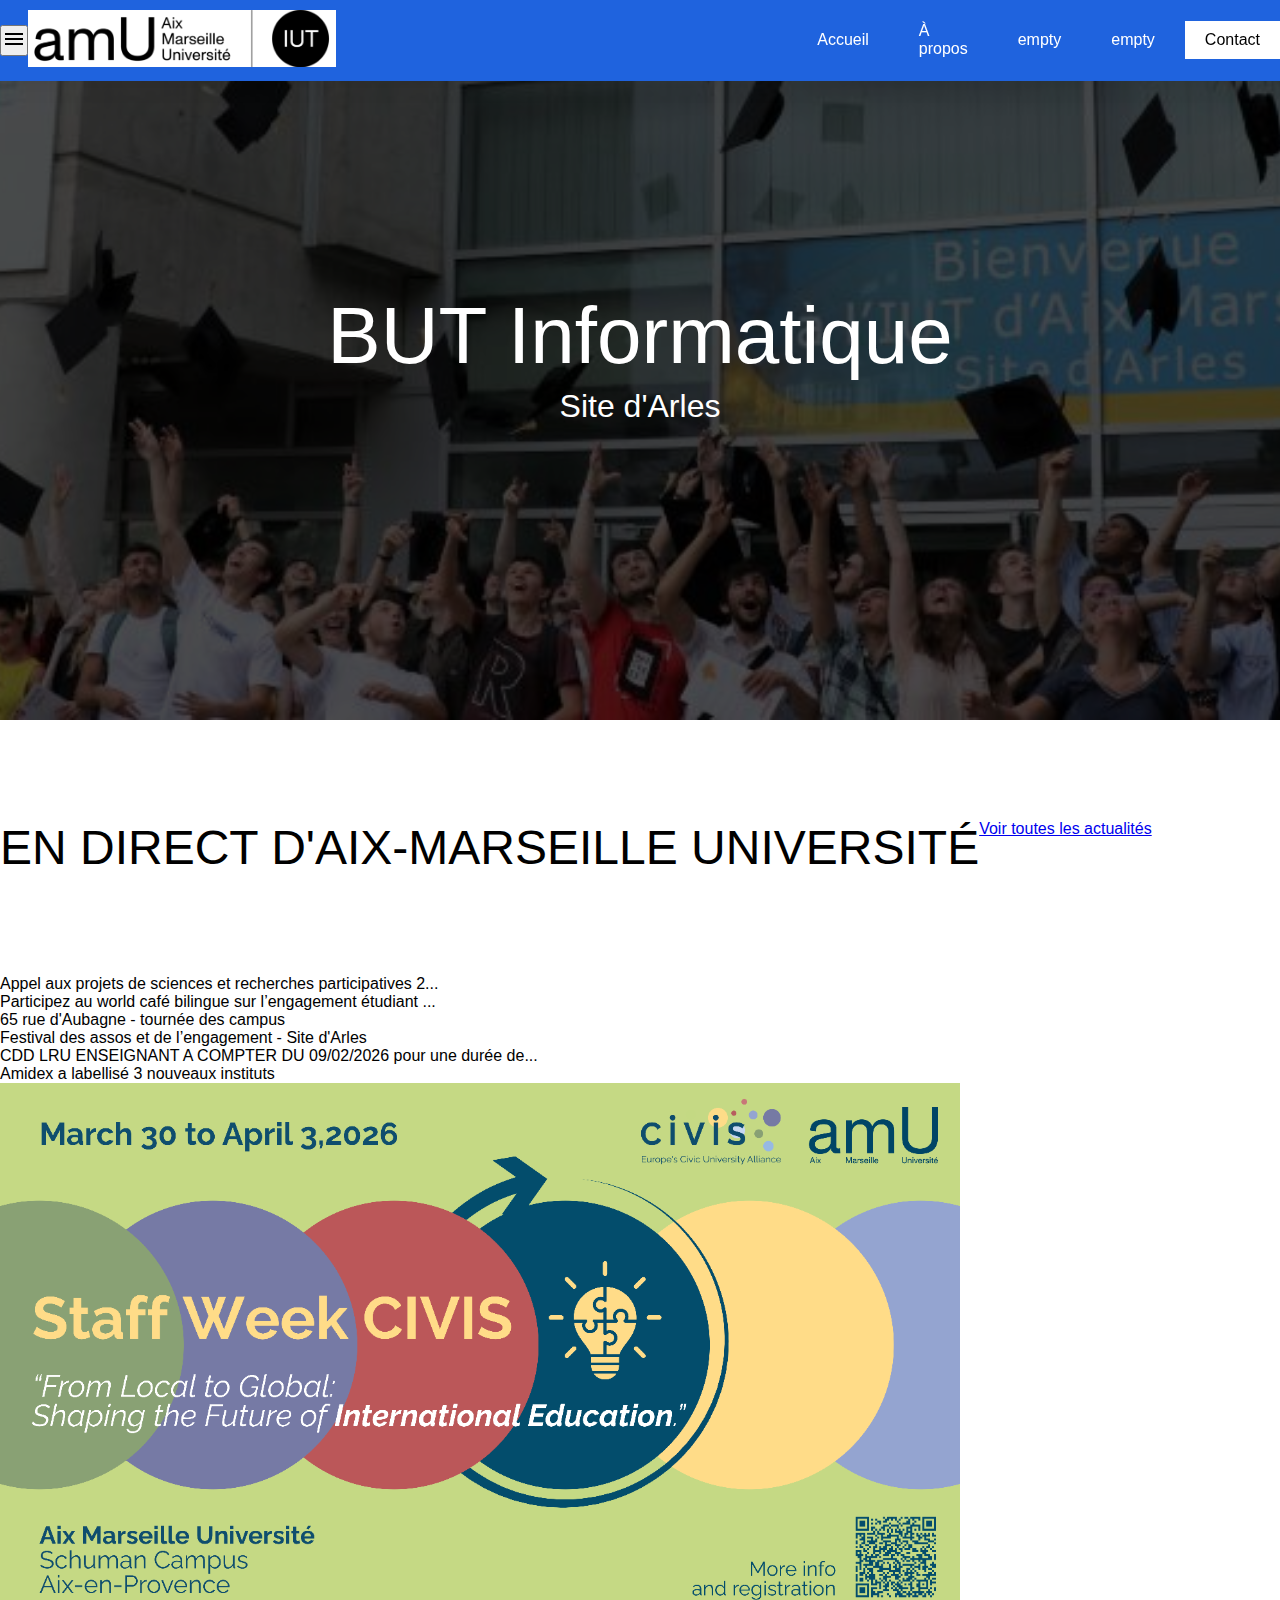
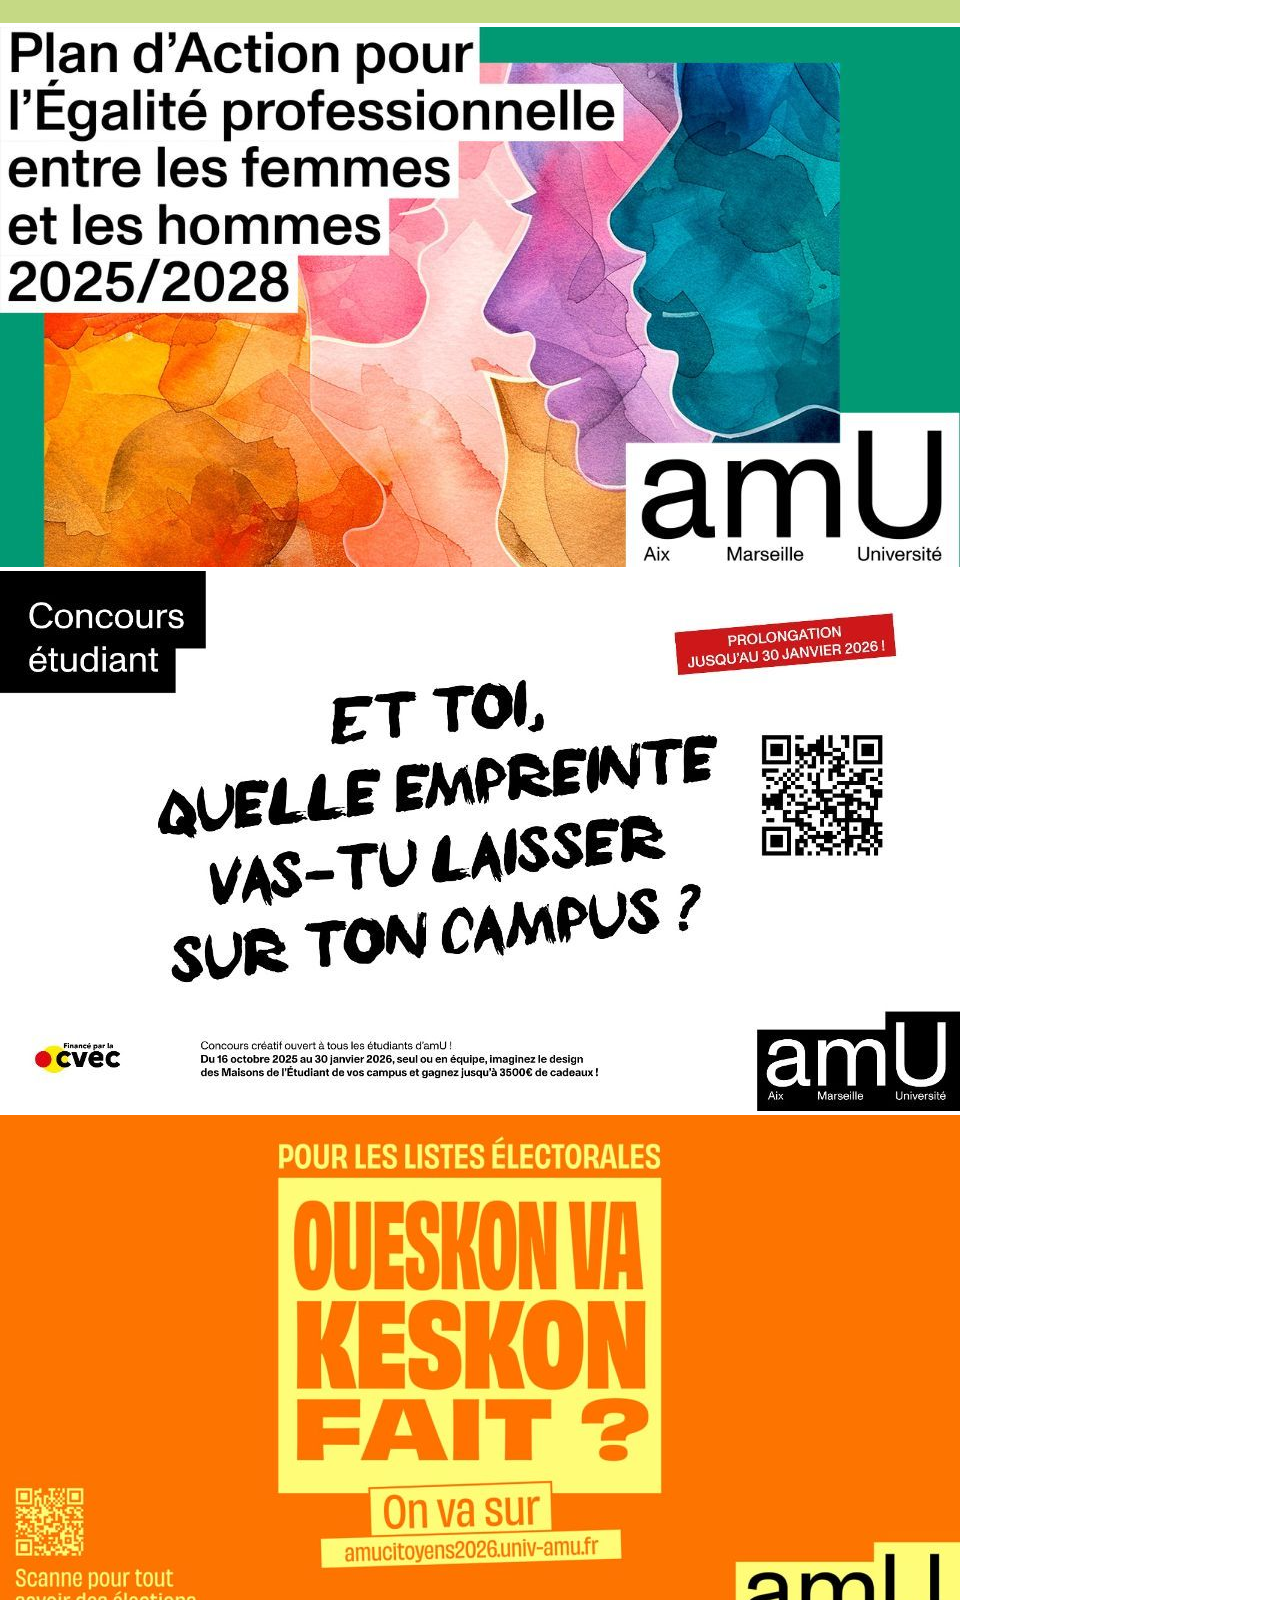
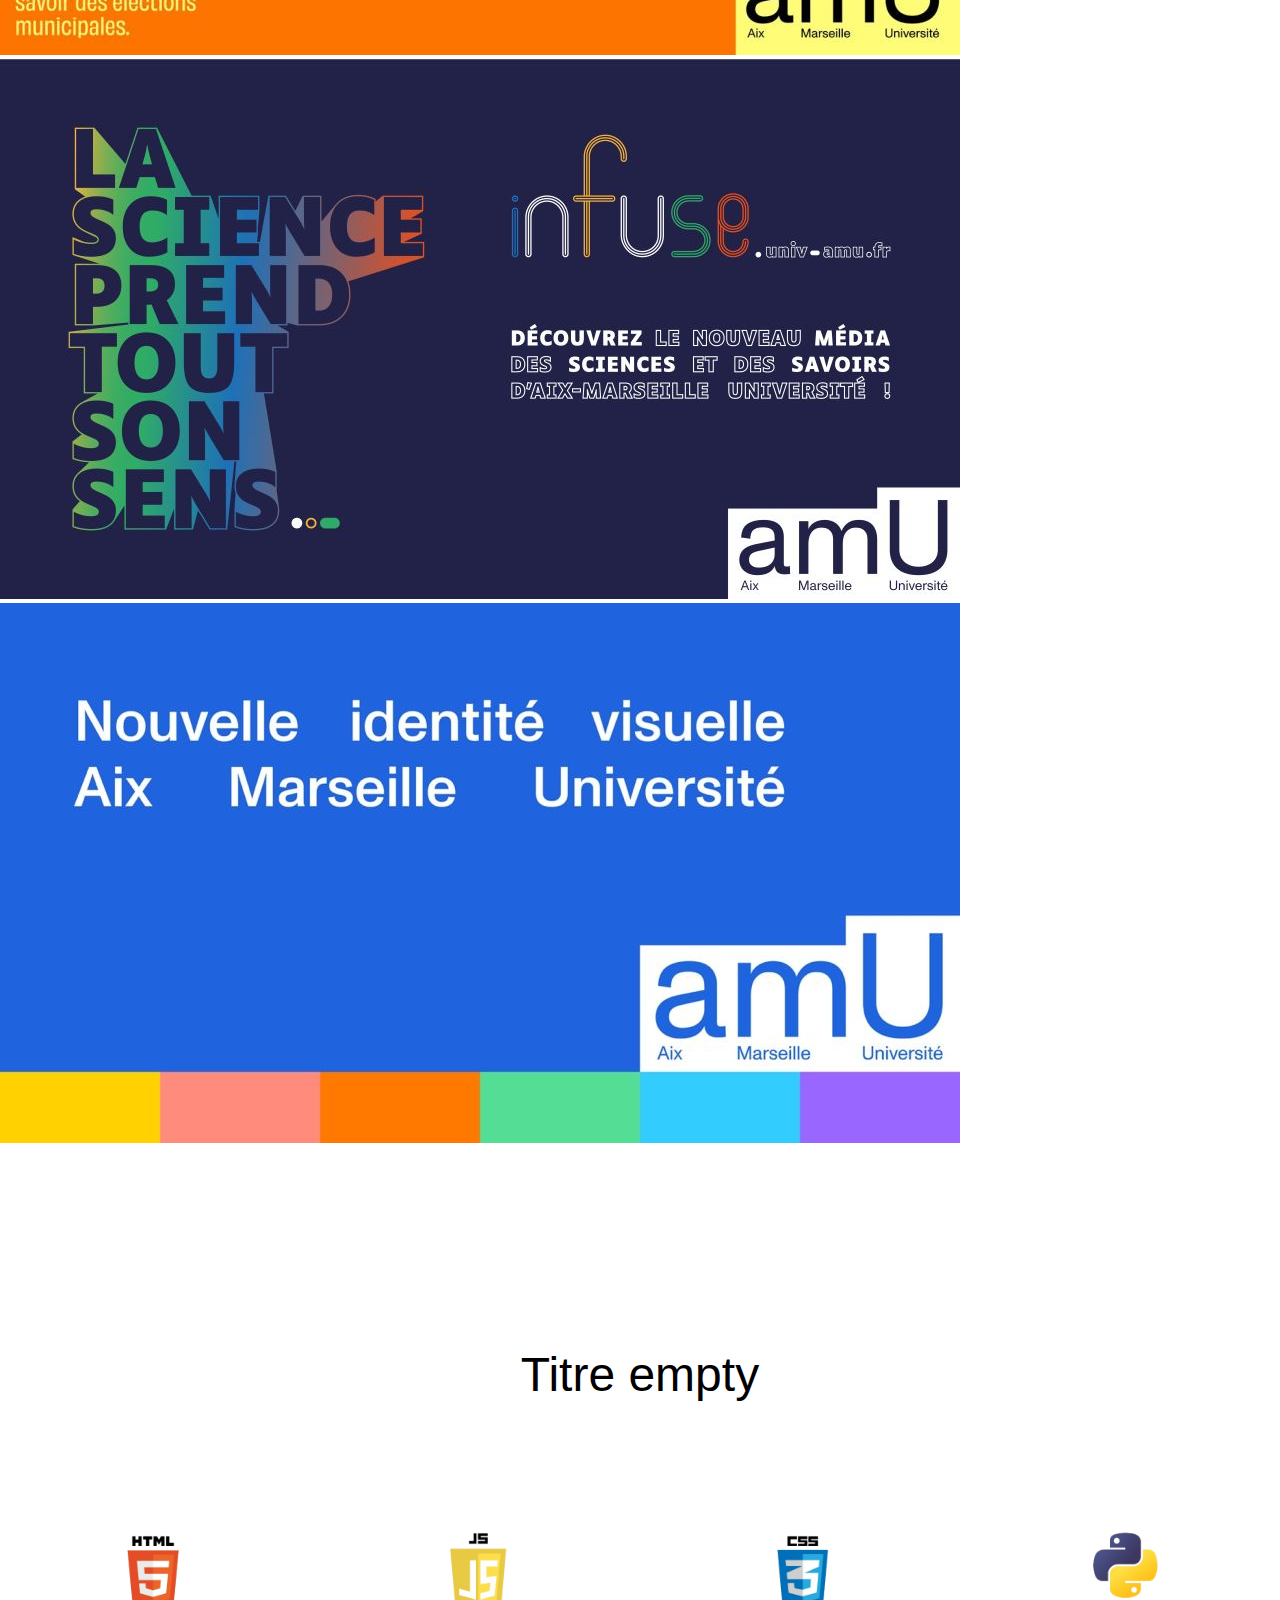
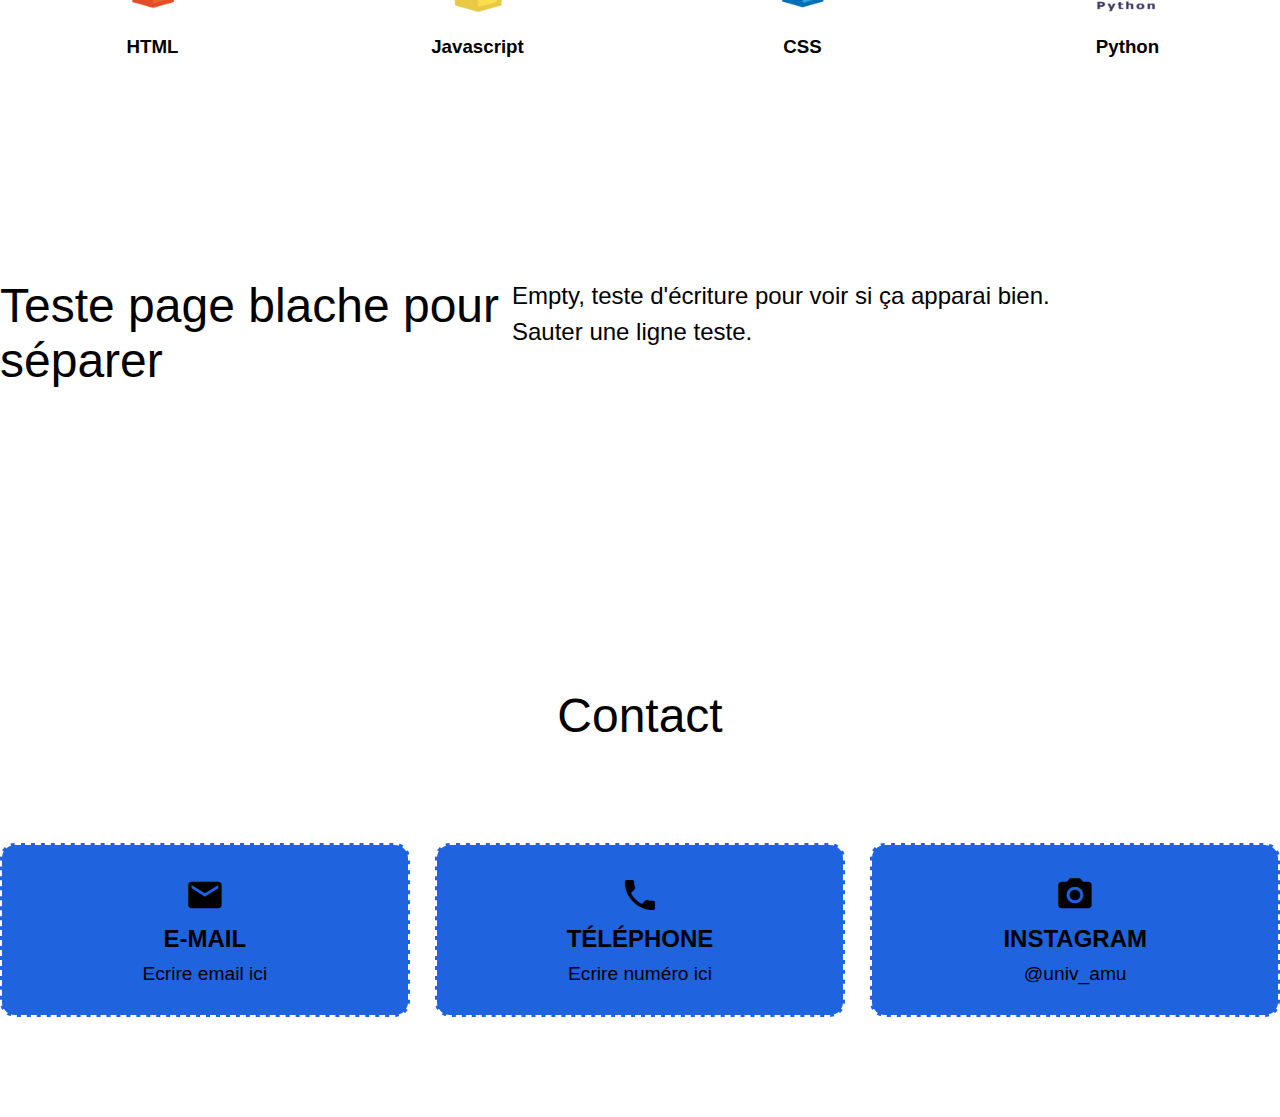
<file: index.html>
<!DOCTYPE html>
<html>
    <head>
        <meta charset="utf-8" />
        <meta name="viewport" content="width=device-width, initial-scale=1" />
        <title>AIx Marseille Université</title>
        <meta type="description" content="Voici mon portfolio" />
        <link href="https://fonts.googleapis.com/icon?family=Material+Icons" rel="stylesheet">
        <link rel="stylesheet" href="https://fonts.googleapis.com/css2?family=Material+Symbols+Outlined:opsz,wght,FILL,GRAD@24,400,0,0&icon_names=call" />
        <link rel="stylesheet" href="https://fonts.googleapis.com/css2?family=Material+Symbols+Outlined:opsz,wght,FILL,GRAD@24,400,0,0&icon_names=photo_camera" />
        <link rel="stylesheet" href="styles/styles.css" type="text/css">
    </head>

    <body>
        <!-- En-tête du site (boutons, logo) -->
        <header>
            <div class="boxed">
                <div class="flex aligncenter space-between">
                    <button onclick="openMenu()" class="header-menu-mobile">
                        <span class="material-icons">menu</span>
                    </button>
                    <a href="img/AMU_Logo/Logo_IUT_noir_sans_background.png" class="header-logo">
                        <img src="img/AMU_Logo/Logo_IUT_noir_sans_background.png">
                    </a>
                    <!-- Structure menu-->
                    <ul class="header-menu">
                        <li><a href="#accueil">Accueil</a></li>
                        <li><a href="#A propos">À propos</a></li>
                        <li><a href="#competences">empty</a></li>
                        <li><a href="#realisations">empty</a></li>
                        <li><a href="#contact">Contact</a></li>
                    </ul>
                </div>
            </div>
        </header>

        <!-- Structure arrière plan slider + titre -->
        <div id="accueil" class="slider">
            <img src="img/AMU_Logo/slider_IUT.jpg" class="slider-background">
            <div class="slider-content">
                <h1>BUT Informatique</h1>
                <p>Site d'Arles</p>
            </div>
        </div>

        <!-- Structure de page blanche "A propos" (exemple) -->
        <div id="apropos" class="section">
            <div class="boxed flex">
                <div class="bloc-actus">
                    <div class="flex toColumn mCenter">
                         <!-- Titre -->
                            <h2>EN DIRECT D'AIX-MARSEILLE UNIVERSITÉ</h2> 
                    </div>
                    
                    <ul>
                        <li>Appel aux projets de sciences et recherches participatives 2...</li> 
                        <li>Participez au world café bilingue sur l’engagement étudiant ...</li> 
                        <li>65 rue d'Aubagne - tournée des campus</li> 
                        <li>Festival des assos et de l’engagement - Site d'Arles</li> 
                        <li>CDD LRU ENSEIGNANT A COMPTER DU 09/02/2026 pour une durée de...</li> 
                        <li>Amidex a labellisé 3 nouveaux instituts</li>
                    </ul>
                    </div>
                    <div class="bloc-actus-footer"> 
                        <a href="#">Voir toutes les actualités</a> 
                    </div>
                </div>
                
                <div class="body-caroussel">
                    <div class="box-caroussel">
                        <div class="caroussel">
                            <img src="img/Pub/pub1.png" alt="css_logo">
                            <img src="img/Pub/pub2.jpg" alt="html_logo">
                            <img src="img/Pub/pub3.jpeg" alt="html_logo">
                            <img src="img/Pub/pub4.jpg" alt="html_logo">
                            <img src="img/Pub/pub5.jpg" alt="html_logo">
                            <img src="img/Pub/pub6.jpg" alt="html_logo">
                        </div>
                    </div>
                </div>
            </div>
        </div>

        <!-- Structure pour mettre des images (exemple) -->
        <div id="competences" class="section backgroundBlue">
            <!-- Titre -->
            <div class="boxed text-center">
                <h2>Titre empty</h2>
                <!-- Image + sous titre h3 -->
                <div class="flex toColumn gap20">
                    <div class="w25 wm100 skill">
                        <img src="img/exemple/html_logo.png">
                        <h3>HTML</h3>
                    </div>
                    <div class="w25 wm100 skill">
                        <img src="img/exemple/javascript_logo.png">
                        <h3>Javascript</h3>
                    </div>
                    <div class="w25 wm100 skill">
                        <img src="img/exemple/css_logo.png">
                        <h3>CSS</h3>
                    </div>
                    <div class="w25 wm100 skill">
                        <img src="img/exemple/python_logo.png">
                        <h3>Python</h3>
                    </div>
                </div>
            </div>
        </div>

        <!-- Structure de page blanche (exemple) -->
        <div id="apropos" class="section">
            <div class="boxed">
                <div class="flex toColumn mCenter">
                    <!-- Titre -->
                    <div class="w40 wm100">
                        <h2>Teste page blache pour séparer</h2> 
                    </div>
                    <!-- Texte -->
                    <div class="w60 wm100">
                        <p>Empty, teste d'écriture pour voir si ça apparai bien.</p>
                        <p>Sauter une ligne teste.</p>
                    </div>
                </div>
            </div>
        </div>
        
        <!--Structure bas de page "Contact" -->
        <div class="section backgroundBlue">
            <div id="contact" class="boxed text-center">
                <h2>Contact</h2>
                <div class="flex toColumn space-between mgap20">
                    <!-- Partie mail -->
                    <div class="w32 wm100 contact">
                        <span class="material-icons icon">mail</span>
                        <span class="label">E-mail</span>
                        <span class="value">Ecrire email ici</span>
                    </div>
                    <!-- Partie téléphone -->
                    <div class="w32 xm100 contact">
                        <span class="material-icons icon">call</span>
                        <span class="label">Téléphone</span>
                        <span class="value">Ecrire numéro ici</span>
                    </div>
                    <!-- Partie réseau social -->
                    <div class="w32 xm100 contact">
                        <span class="material-icons icon">photo_camera</span>
                        <span class="label">Instagram</span>
                        <span class="value">@univ_amu</span>
                    </div>
                </div>
            </div>
        </div>

    </body>

    <script src="js/app.js"></script>
</html>
</file>
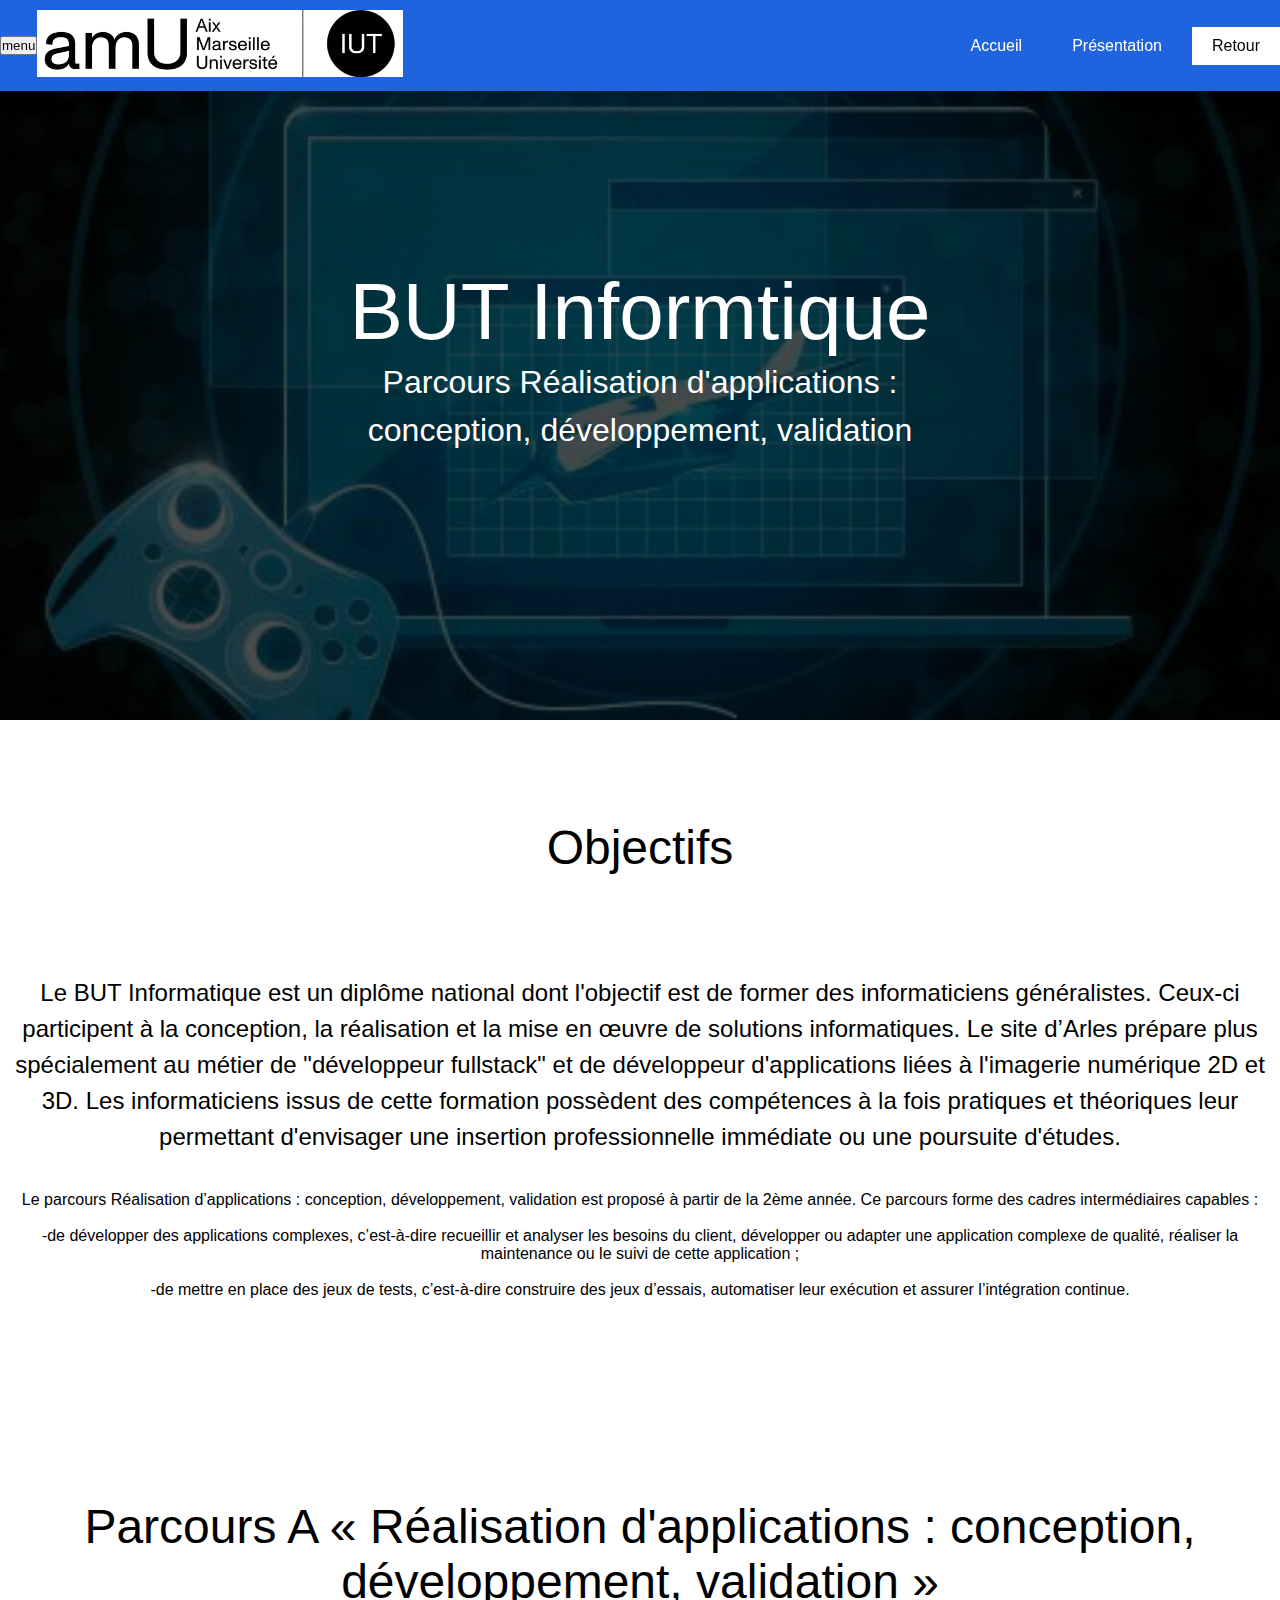
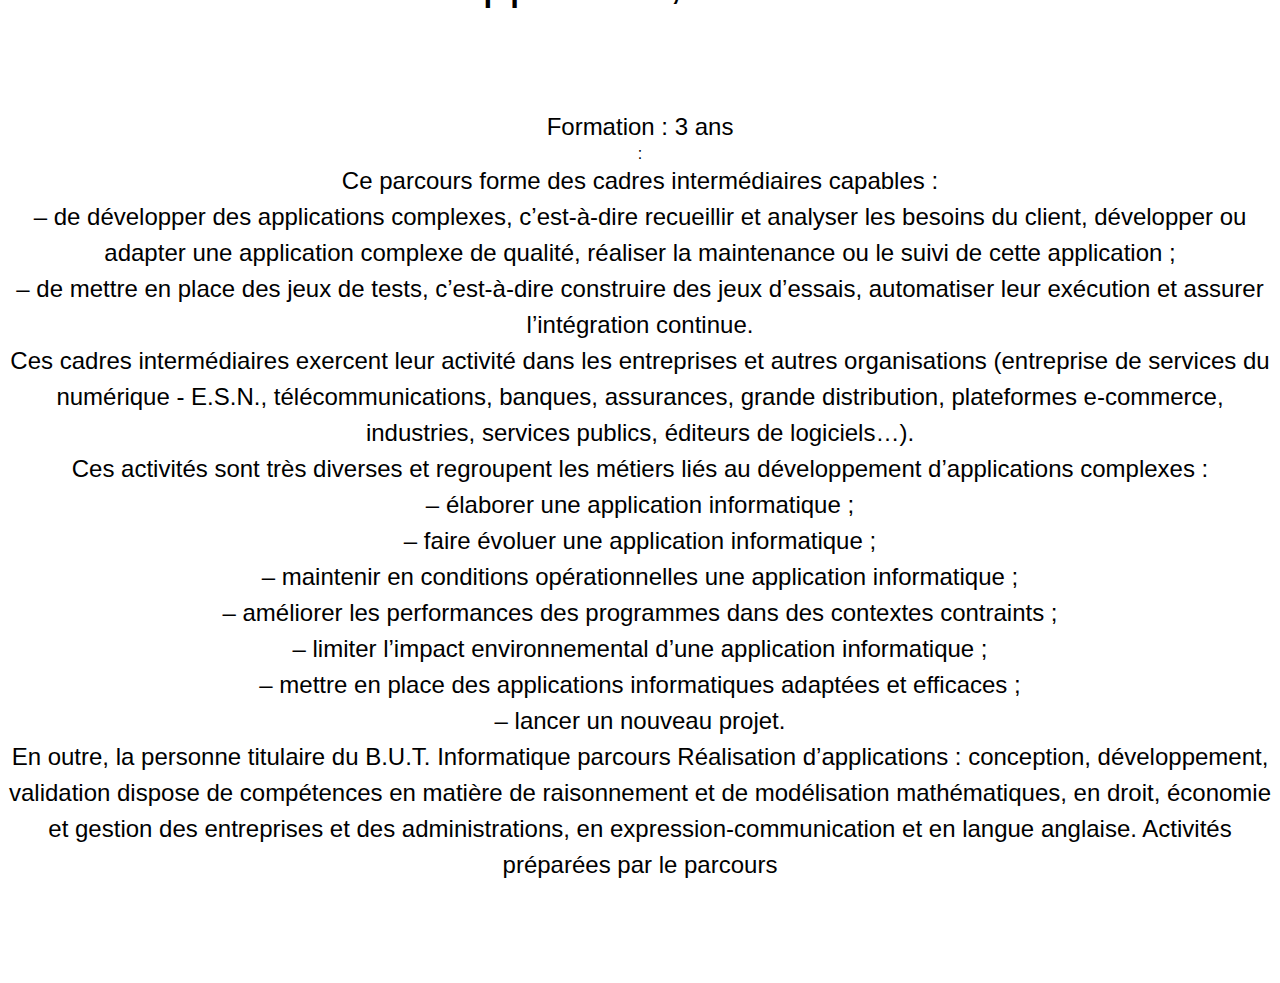
<file: diplôme.html>
<!DOCTYPE html>
<html>
    <head>
        <meta charset="utf-8" />
        <meta name="viewport" content="width=device-width, initial-scale=1" />
        <title>BUT Informatique</title>
        <meta type="description" content="NUT Informatique" />
        <link rel="stylesheet" href="styles/styles.css" type="text/css">
    </head>
    <div>
        <header>
            <div class="boxed">
                <div class="flex aligncenter space-between">
                    <button onclick="openMenu()" class="header-menu-mobile">
                        <span class="material-icons">menu</span>
                    </button>
                    <a href="img/AMU_Logo/Logo_IUT_noir_sans_background.png" class="header-logo">
                        <img src="img/AMU_Logo/Logo_IUT_noir_sans_background.png">
                    </a>

                    <!-- Structure menu-->
                    <ul class="header-menu">
                        <li><a href="#accueil">Accueil</a></li>
                        <li><a href="#Présentation">Présentation</a></li>
                        <li><a href="#./index.html">Retour</a></li>
                    </ul>
                </div>
            </div>
        </header>
    </div>

    <div id="accueil" class="slider">
        <img src="img/AMU_Logo/BUT-Informatique.jpg" class="slider-background">
            <div class="slider-content">
                <h1>BUT Informtique</h1>
                <p>Parcours Réalisation d'applications : conception, développement, validation</p>
            </div>
    </div>
        
        <body>

        <!-- Structure texte -->
        <div id="competences" class="section">
            <!-- Titre -->
            <div class="boxed text-center t-underline">
                <h2>Objectifs</h2>
                <div class="text">
                <p>Le BUT Informatique est un diplôme national dont l'objectif 
                    est de former des informaticiens généralistes. 
                    Ceux-ci participent à la conception, la réalisation et la 
                    mise en œuvre de solutions informatiques. Le site d’Arles 
                    prépare plus spécialement au métier de "développeur fullstack" 
                    et de développeur d'applications liées à l'imagerie numérique 
                    2D et 3D. Les informaticiens issus de cette formation possèdent 
                    des compétences à la fois pratiques et théoriques leur permettant 
                    d'envisager une insertion professionnelle immédiate ou une poursuite d'études. <br> <br>
                    <div class="t-underline">
                    Le parcours Réalisation d’applications : conception, 
                    développement, validation est proposé à partir de la 2ème année.
                    Ce parcours forme des cadres intermédiaires capables : <br> <br> 
                    </div>
                    -de développer des applications complexes, c’est-à-dire recueillir et analyser
                    les besoins du client, développer ou adapter une application complexe de 
                    qualité, réaliser la maintenance ou le suivi de cette application ; <br> <br>
                    -de mettre en place des jeux de tests, c’est-à-dire construire 
                    des jeux d’essais, automatiser leur exécution et assurer 
                    l’intégration continue.
                </p></div>
            </div>
        </div>


            <!-- Structure pour mettre des images (exemple) -->
            <div id="competences" class="section backgroundBlue">
            <!-- Titre -->
                <div class="boxed text-center">
                    <h2>Parcours A « Réalisation d'applications : conception, développement, validation »</h2>
                    <p>Formation : 3 ans</p> :<br>
                    <div class="text">
                        <p>Ce parcours forme des cadres intermédiaires capables : <br>
                        – de développer des applications complexes, c’est-à-dire recueillir et analyser les besoins du client, développer ou adapter
                        une application complexe de qualité, réaliser la maintenance ou le suivi de cette application ; <br>
                        – de mettre en place des jeux de tests, c’est-à-dire construire des jeux d’essais, automatiser leur exécution et assurer
                        l’intégration continue. <br>
                        Ces cadres intermédiaires exercent leur activité dans les entreprises et autres organisations (entreprise de services du
                        numérique - E.S.N., télécommunications, banques, assurances, grande distribution, plateformes e-commerce, industries,
                        services publics, éditeurs de logiciels…). <br>
                        Ces activités sont très diverses et regroupent les métiers liés au développement d’applications complexes : <br>
                        – élaborer une application informatique ; <br>
                        – faire évoluer une application informatique ; <br>
                        – maintenir en conditions opérationnelles une application informatique ; <br>
                        – améliorer les performances des programmes dans des contextes contraints ; <br>
                        – limiter l’impact environnemental d’une application informatique ; <br>
                        – mettre en place des applications informatiques adaptées et efficaces ; <br>
                        – lancer un nouveau projet. <br>
                        En outre, la personne titulaire du B.U.T. Informatique parcours Réalisation d’applications : conception, développement,
                        validation dispose de compétences en matière de raisonnement et de modélisation mathématiques, en droit, économie et
                        gestion des entreprises et des administrations, en expression-communication et en langue anglaise.
                        Activités préparées par le parcours
                        </p>
                    </div>
                </div>
            </div>

            <script src="js/app.js"></script>
        </body>
</html>
</file>
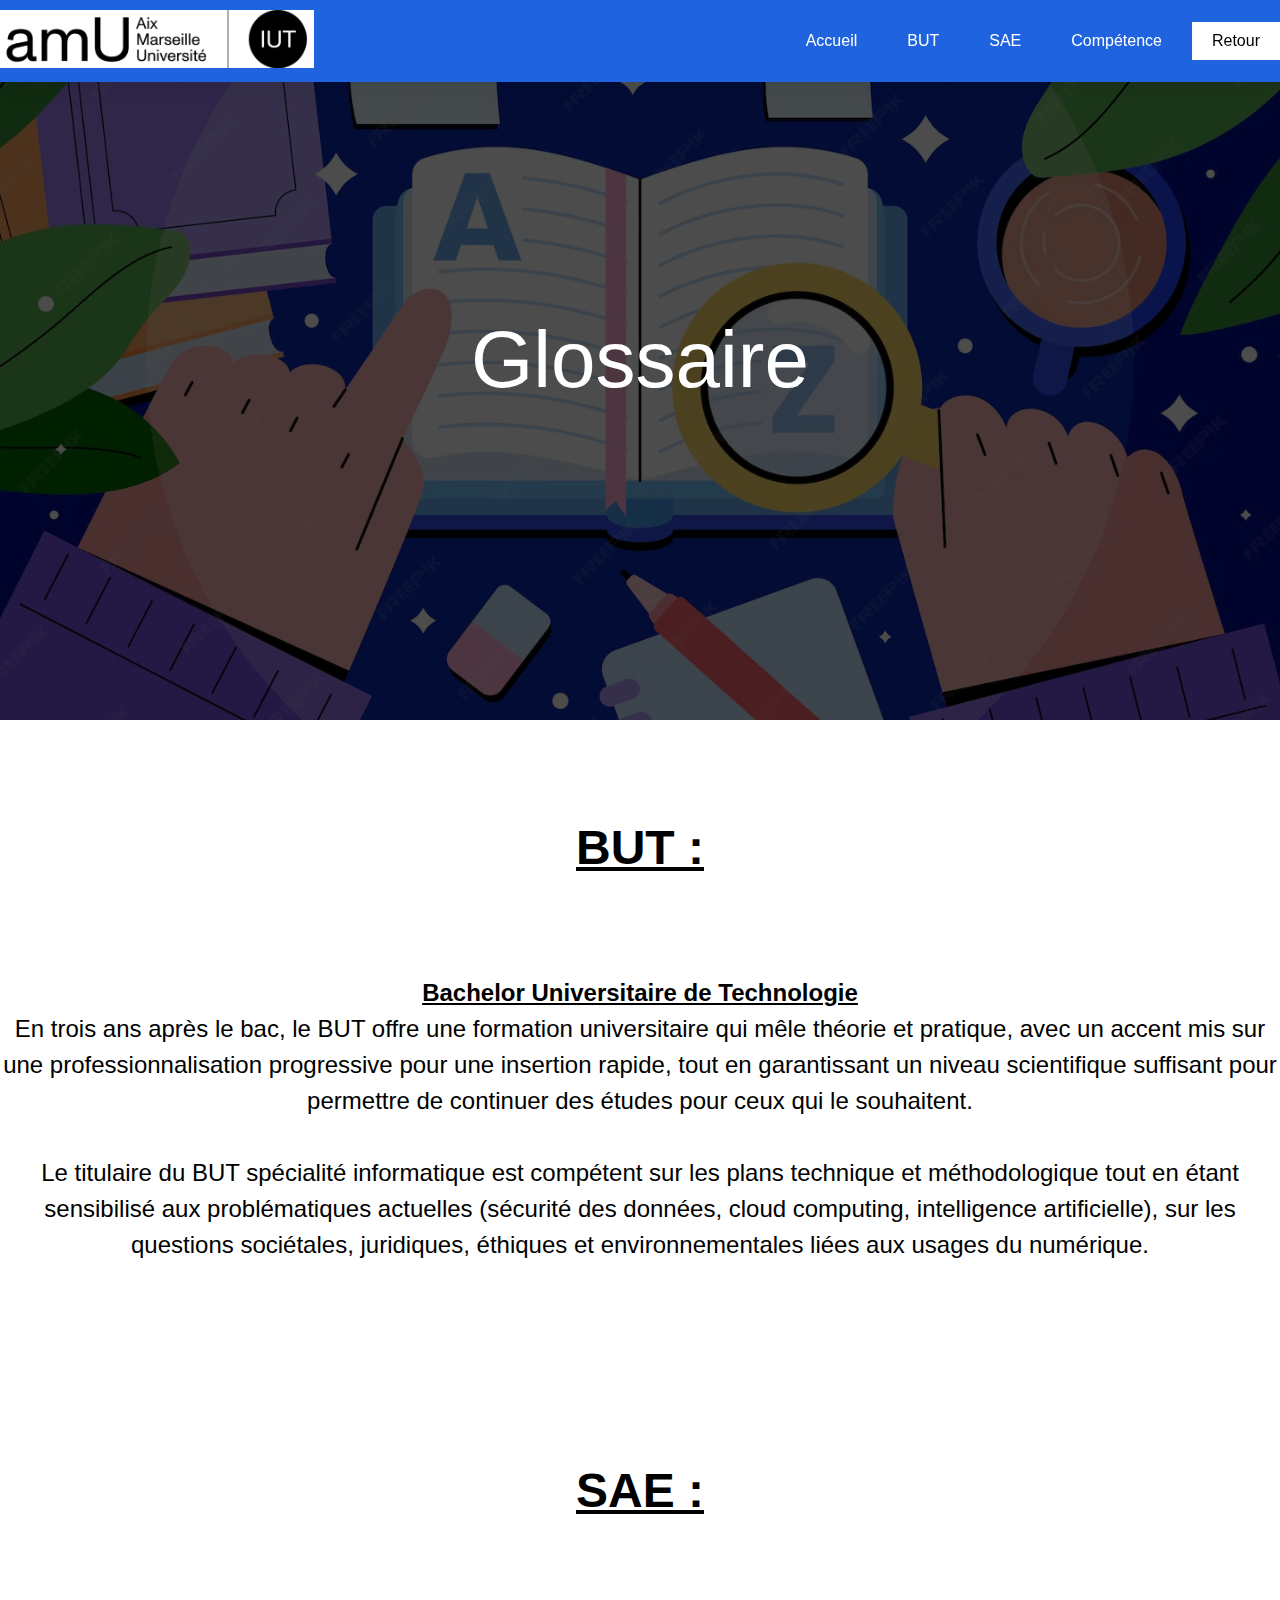
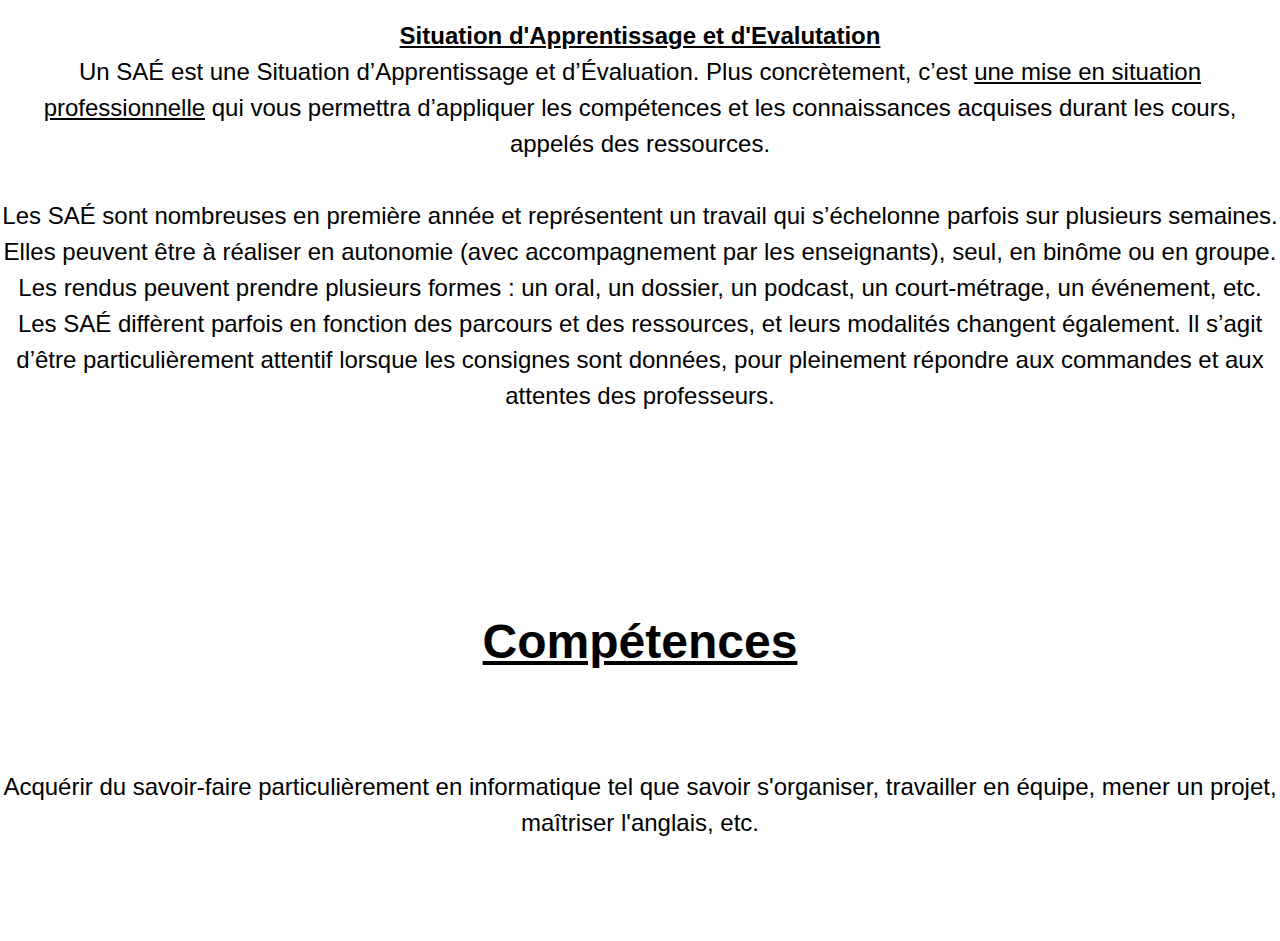
<file: glossaire.html>
<!DOCTYPE html>
<html lang="fr">
    <head>
        <meta charset="utf-8">
        <meta name="viewport" content="width=device-width, initial-scale=1">
        <title>BUT Informatique</title>
        <meta name="description" content="NUT Informatique">
        <link rel="stylesheet" href="styles/styles.css" type="text/css">
    </head>
    <div>
        <header>
            <div class="boxed">
                <div class="flex aligncenter space-between">
                    <a href="img/AMU_Logo/Logo_IUT_noir_sans_background.png" class="header-logo">
                        <img src="img/AMU_Logo/Logo_IUT_noir_sans_background.png" alt="logo iut">
                    </a>

                    <!-- Structure menu-->
                    <ul class="header-menu">
                        <li><a href="#accueil">Accueil</a></li>
                        <li><a href="#BUT">BUT</a></li>
                        <li><a href="#SAE">SAE</a></li>
                        <li><a href="#Competence">Compétence</a></li>
                        <li><a href="./index.html">Retour</a></li>
                    </ul>
                </div>
            </div>
        </header>
    </div>

    <div id="accueil" class="slider">
        <img src="img/AMU_Logo/glossaire.avif" alt class="slider-background">
            <div class="slider-content">
                <h1>Glossaire</h1>
            </div>
    </div>
    <body>
        <!-- Structure BUT -->
        <div id="BUT" class="section">
            <!-- Titre -->
            <div class="boxed text-center">
                <h2><u><strong>BUT :</strong></u></h2>
                <p><u><strong>Bachelor Universitaire de Technologie</strong></u></p>
                <div class="text">
                <p>En trois ans après le bac, le BUT offre une formation universitaire 
                    qui mêle théorie et pratique, avec un accent mis sur une 
                    professionnalisation progressive pour une insertion rapide, tout en 
                    garantissant un niveau scientifique suffisant pour permettre de continuer 
                    des études pour ceux qui le souhaitent. <br> <br> 
                    Le titulaire du BUT spécialité 
                    informatique est compétent sur les plans technique et méthodologique tout
                    en étant sensibilisé aux problématiques actuelles (sécurité des données, 
                    cloud computing, intelligence artificielle), sur les questions sociétales, juridiques, éthiques et environnementales liées aux usages du numérique.
                </p>
                </div>
            </div>
        </div>

        <!-- Structure SAE -->
        <div id="SAE" class="section">
            <!-- Titre -->
            <div class="boxed text-center">
                <h2><u><strong>SAE :</strong></u></h2>
                <p><u><strong>Situation d'Apprentissage et d'Evalutation</strong></u></p>
                <div class="text">
                <p>Un SAÉ est une Situation d’Apprentissage et d’Évaluation.
                    Plus concrètement, c’est <u>une mise en situation professionnelle</u>
                    qui vous permettra d’appliquer les compétences et les 
                    connaissances acquises durant les cours, appelés des ressources. <br> <br> 
                    Les SAÉ sont nombreuses en première année et représentent un 
                    travail qui s’échelonne parfois sur plusieurs semaines. Elles 
                    peuvent être à réaliser en autonomie (avec accompagnement par les 
                    enseignants), seul, en binôme ou en groupe. Les rendus peuvent 
                    prendre plusieurs formes : un oral, un dossier, un podcast, 
                    un court-métrage, un événement, etc. Les SAÉ diffèrent parfois en 
                    fonction des parcours et des ressources, et leurs modalités changent 
                    également. Il s’agit d’être particulièrement attentif lorsque les 
                    consignes sont données, pour pleinement répondre aux commandes et aux 
                    attentes des professeurs.
                </p>
                </div>
            </div>
        </div>

        <!-- Compétences -->
        <div id="Competence" class="section">
            <!-- Titre -->
            <div class="boxed text-center">
                <h2><u><strong>Compétences</strong></u></h2>
                <div class="text">
                <p> Acquérir du savoir-faire particulièrement en informatique
                    tel que savoir s'organiser, travailler en équipe, mener un projet,
                    maîtriser l'anglais, etc.
                </p>
                </div>
            </div>
        </div>
    </body>
</html>
</file>
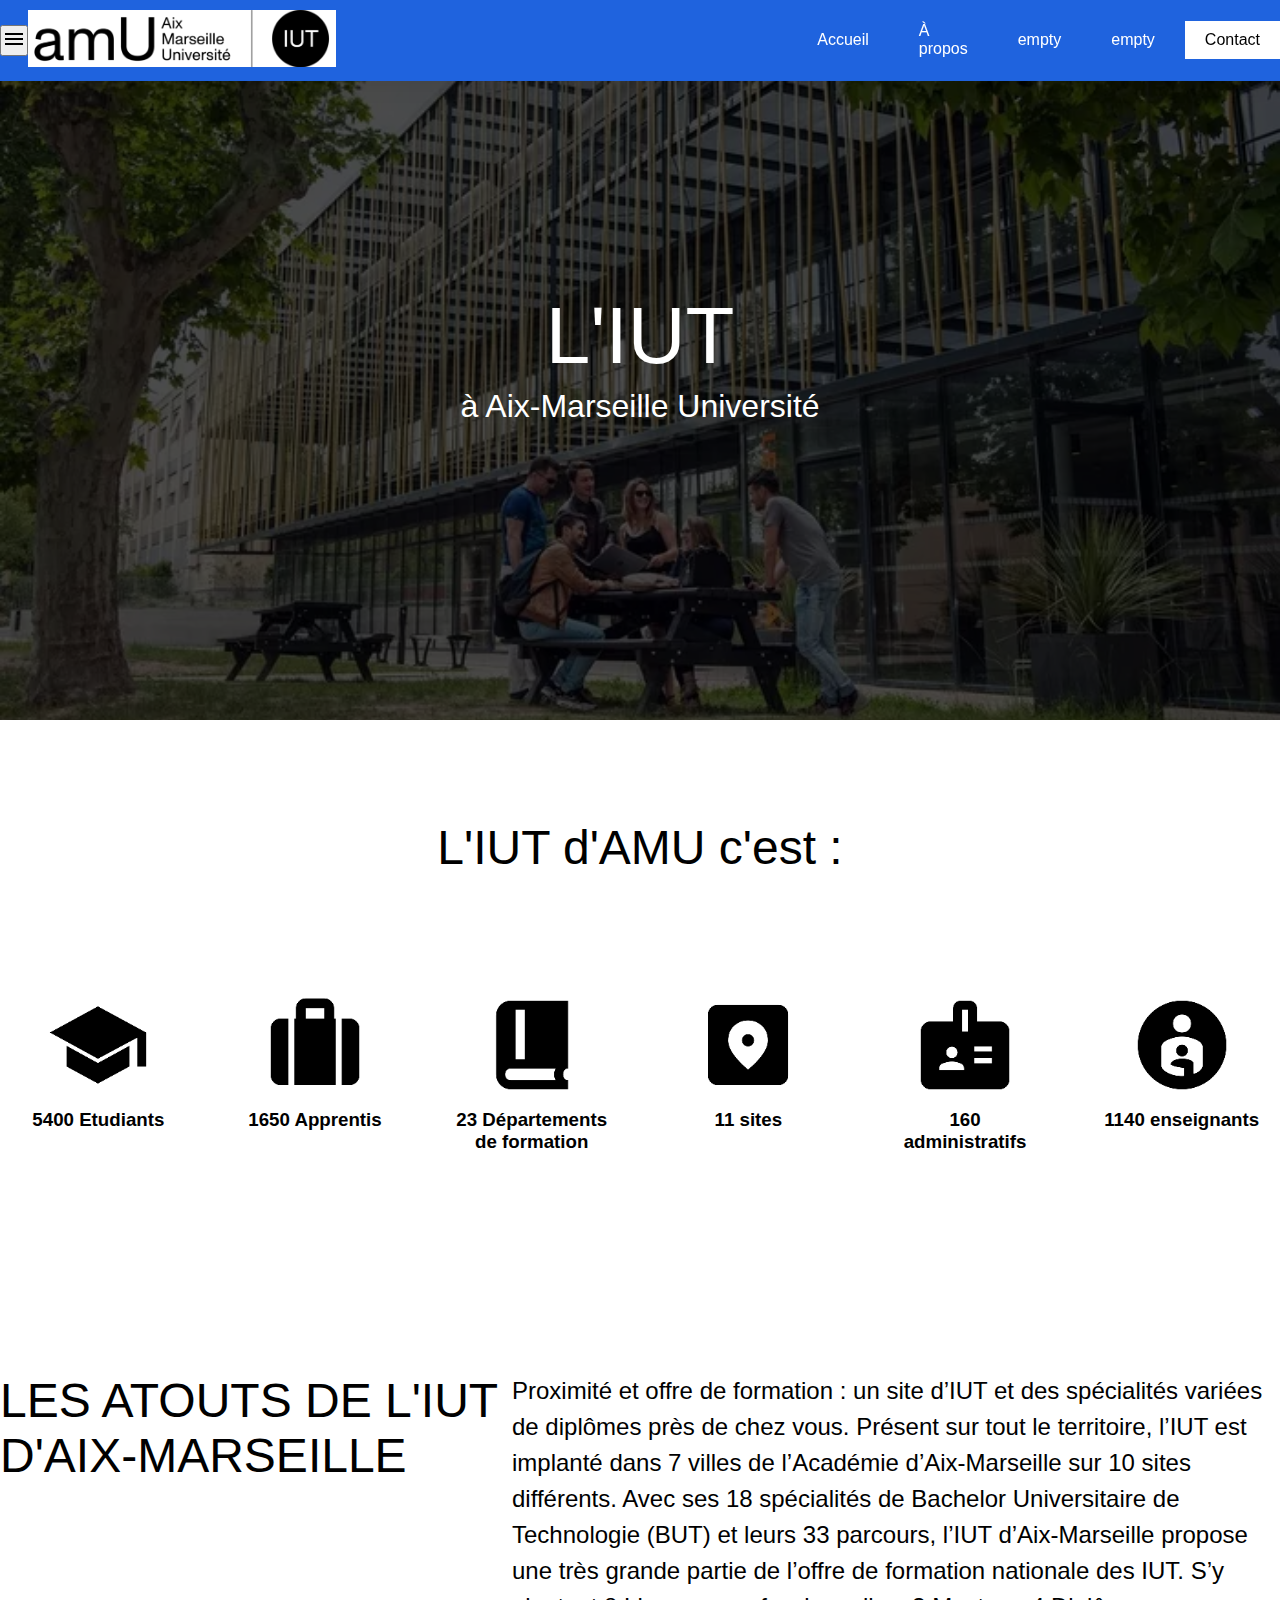
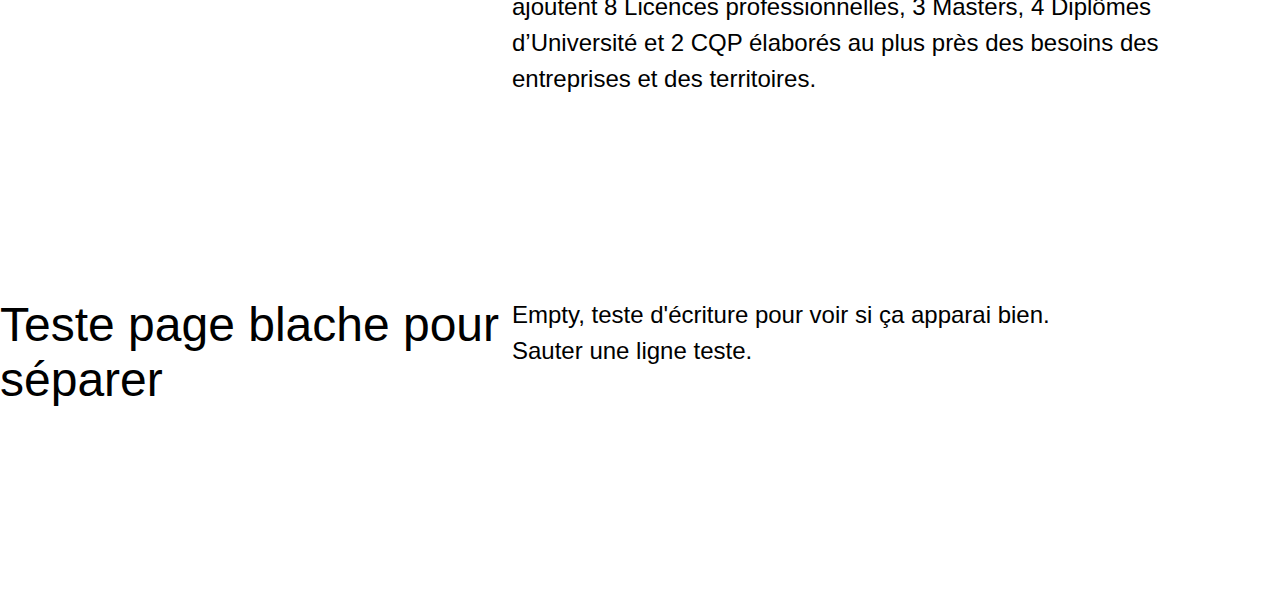
<file: IUT.html>
<!DOCTYPE html>
<html>
    <head>
        <meta charset="utf-8" />
        <meta name="viewport" content="width=device-width, initial-scale=1" />
        <title>AIx Marseille Université</title>
        <meta type="description" content="L'IUT d'AMU" />
        <link href="https://fonts.googleapis.com/icon?family=Material+Icons" rel="stylesheet">
        <link rel="stylesheet" href="https://fonts.googleapis.com/css2?family=Material+Symbols+Outlined:opsz,wght,FILL,GRAD@24,400,0,0&icon_names=call" />
        <link rel="stylesheet" href="https://fonts.googleapis.com/css2?family=Material+Symbols+Outlined:opsz,wght,FILL,GRAD@24,400,0,0&icon_names=photo_camera" />
        <link rel="stylesheet" href="styles/styles.css" type="text/css">
    </head>

    <body>
        <!-- En-tête du site (boutons, logo) -->
        <header>
            <div class="boxed">
                <div class="flex aligncenter space-between">
                    <button onclick="openMenu()" class="header-menu-mobile">
                        <span class="material-icons">menu</span>
                    </button>
                    <a href="img/AMU_Logo/Logo_IUT_noir_sans_background.png" class="header-logo">
                        <img src="img/AMU_Logo/Logo_IUT_noir_sans_background.png">
                    </a>
                    <!-- Structure menu-->
                    <ul class="header-menu">
                        <li><a href="#accueil">Accueil</a></li>
                        <li><a href="#A propos">À propos</a></li>
                        <li><a href="#competences">empty</a></li>
                        <li><a href="#realisations">empty</a></li>
                        <li><a href="#contact">Contact</a></li>
                    </ul>
                </div>
            </div>
        </header>

        <!-- Structure arrière plan slider + titre -->
        <div id="accueil" class="slider">
            <img src="img/IUT/photo_iut.webp" class="slider-background">
            <div class="slider-content">
                <h1>L'IUT</h1>
                <p>à Aix-Marseille Université</p>
            </div>
        </div>

        <!-- Structure pour mettre des images (exemple) -->
        <div id="chiffres" class="section backgroundBlue">
            <!-- Titre -->
            <div class="boxed text-center">
                <h2>L'IUT d'AMU c'est :</h2>
                <!-- Image + sous titre h3 -->
                <div class="flex toColumn gap20">
                    <div class="w25 wm100 skill">
                        <img src=img/IUT/icones/schoolhat.png>
                        <h3>5400 Etudiants</h3>
                    </div>
                    <div class="w25 wm100 skill">
                        <img src="img/IUT/icones/suitcase.png">
                        <h3>1650 Apprentis</h3>
                    </div>
                    <div class="w25 wm100 skill">
                        <img src="img/IUT/icones/book.png">
                        <h3>23 Départements de formation</h3>
                    </div>
                    <div class="w25 wm100 skill">
                        <img src="img/IUT/icones/map.png">
                        <h3>11 sites</h3>
                    </div>
                    <div class="w25 wm100 skill">
                        <img src="img/IUT/icones/admin.png">
                        <h3>160 administratifs</h3>
                    </div>
                    <div class="w25 wm100 skill">
                        <img src="img/IUT/icones/teacher.png">
                        <h3>1140 enseignants</h3>
                    </div>
                </div>
            </div>
        </div>

        <!-- Structure de page blanche (exemple) -->
        <div id="apropos" class="section">
            <div class="boxed">
                <div class="flex toColumn mCenter">
                    <!-- Titre -->
                    <div class="w40 wm100">
                        <h2>LES ATOUTS DE L'IUT D'AIX-MARSEILLE</h2> 
                    </div>
                    <!-- Texte -->
                    <div class="w60 wm100">
                        <p></p>
                        <p>Proximité et offre de formation : un site d’IUT et des spécialités variées de diplômes près de chez vous.
                        Présent sur tout le territoire, l’IUT est implanté dans 7 villes de l’Académie d’Aix-Marseille 
                        sur 10 sites différents. Avec ses 18 spécialités de Bachelor Universitaire de Technologie (BUT) 
                        et leurs 33 parcours, l’IUT d’Aix-Marseille propose une très grande partie de l’offre de formation 
                        nationale des IUT. S’y ajoutent 8 Licences professionnelles, 3 Masters, 4 Diplômes d’Université et 
                        2 CQP élaborés au plus près des besoins des entreprises et des territoires.</p>
                    </div>
                </div>
            </div>
        </div>

        

        <!-- Structure de page blanche (exemple) -->
        <div id="apropos" class="section">
            <div class="boxed">
                <div class="flex toColumn mCenter">
                    <!-- Titre -->
                    <div class="w40 wm100">
                        <h2>Teste page blache pour séparer</h2> 
                    </div>
                    <!-- Texte -->
                    <div class="w60 wm100">
                        <p>Empty, teste d'écriture pour voir si ça apparai bien.</p>
                        <p>Sauter une ligne teste.</p>
                    </div>
                </div>
            </div>
        </div>
</file>
<file: styles/styles.css>
@import url('https://fonts.googleapis.com/css2?family=Inter:ital,opsz,wght@0,14..32,100..900;1,14..32,100..900&display=swap');

/* =====================
   Partie 1 : Textes
===================== */
/* Réglages du texte : */
* {
    margin: 0;
    padding: 0;
    box-sizing: border-box;
}

/* Réglages body en Arial regular (charte) : */
body {
    font-family: Arial;
    font-weight: normal;
}

/* Réglages des titres h1 et h2 en Arial medium (charte) : */
h1 {
    color: #fff;
    font-size: 5rem;
    font-family: Arial;
    font-weight: 500;
}

h2 {
    font-size: 3rem;
    margin-bottom: 100px;
    font-family: Arial;
    font-weight: 500;
}

/* Réglage taille du texte p :*/
p {
    font-size: 1.5rem;
    line-height: 1.5em;
}

/* Réglages générales : */
.section {
    padding: 100px 0;
}

.w40 { width: 40%; }
.w60 { width: 60%; }
.w25 { width: 25%; }
.w32 { width: 32%; }

.text-center {
    text-align: center;
}

.boxed {
    max-width: 1280px;
    margin-inline: auto;
}

.gap20 {
    gap: 20px;
}

.wrap {
    flex-wrap: wrap;
}

/* =====================
   Partie 2 : En-tête
===================== */
header {
    position: fixed;
    top: 0;
    left: 0;
    width: 100%;
    background: #1F63DE;
    z-index: 999;
    padding-block: 10px;
    box-shadow: 1px 1px 25px rgba(0,0,0,0.07);
}

/* Logo : */
.header-logo {
    display: block;
}

.header-logo img {
    width: 40%;
    background-color: white;
}

/* Menu principal */
.header-menu {
    display: flex;
    align-items: center;
    list-style: none;
    gap: 10px;
}

.header-menu li a {
    text-decoration: none;
    color: white;
    padding: 10px 20px;
    display: block;
    box-sizing: border-box;
    transition: 0.2s ease;
}

.header-menu li a:hover {
    background-color: #f2f2f2;
}

/* Bouton contact */
.header-menu li:last-child a {
    background-color: white;
    color: black;
}

/* Flex utilities */
.space-between { justify-content: space-between; }
.justify-center { justify-content: center; }

/* =====================
   Partie 3 : Images
===================== */
/* Slider arrière-plan */
.slider {
    width: 100%;
    min-height: 80vh;
    aspect-ratio: 16/9;
    background: #000;
    position: relative;
}

.slider-background {
    width: 100%;
    height: 100%;
    object-fit: cover;
    filter: brightness(30%);
}

.slider-content {
    position: absolute;
    top: 50%;
    left: 50%;
    transform: translate(-50%, -50%);
    text-align: center;
}

.slider-content p {
    color: #fff;
    font-size: 2rem;
    font-weight: 300;
}

.texte {
    font-size: 1.2rem;
    line-height: 1.5em;
}

/* Flex utils */
.flex { display: flex; }

/* Skills */
.skill {
    background: #fff;
    border-radius: 15px;
    padding: 20px;
    box-sizing: border-box;
    text-align: center;
}

.skill img {
    width: 100px;
    height: 100px;
    aspect-ratio: 1/1;
    object-fit: contain;
}

.skill h3 {
    color: #000;
    margin-top: 10px;
}

/* Réalisations interactives */
.realisation {
    height: auto;
    aspect-ratio: 1/1;
    position: relative;
}

.realisation h3 {
    position: absolute;
    top: 50%;
    left: 50%;
    transform: translate(-50%, -50%);
    font-size: 2rem;
    width: max-content;
    opacity: 0;
    transition: .4s ease;
}

.realisation a {
    display: block;
    width: 100%;
    height: 100%;
    text-decoration: none;
    color: #fff;
}

.realisation img {
    width: 100%;
    height: 100%;
    object-fit: cover;
    filter: brightness(40%);
    transition: .4s ease;
}

.realisation:hover img {
    filter: brightness(60%);
}

.realisation:hover h3 {
    opacity: 1;
}

.gallery1 img {
    width: 100%;
    height: 100%;
    object-fit: cover;
}

/* =====================
   Partie 4 : Bas de page (contact)
===================== */
.icon {
    display: block;
    font-size: 40px !important;
}

.label {
    display: block;
    font-weight: 700;
    text-transform: uppercase;
    margin: 10px 0;
    font-size: 1.5rem;
}

.value {
    display: block;
    font-size: 1.2rem;
}

.contact {
    border: 2px dashed #fff;
    background-color: #1F63DE;
    border-radius: 15px;
    padding: 30px;
    box-sizing: border-box;
}

.aligncenter { align-items: center; }

/* =====================
   RESPONSIVE MOBILE
===================== */
@media(max-width:810px) {
    /* Header */
    header {
        height: auto;
        padding-block: 10px;
    }

    .header-logo img {
        width: 120px;
    }

    /* Menu responsive simple */
    .header-menu {
        flex-wrap: wrap;
        justify-content: center;
        gap: 8px;
    }

    .header-menu li a {
        padding: 8px 12px;
        font-size: 0.95rem;
    }

    /* Titres */
    h1 {
        font-size: 2rem;
    }

    h2 {
        font-size: 1.75rem;
        margin-bottom: 30px;
    }

    /* Slider */
    .slider {
        height: 60vh;
    }

    .slider-content {
        width: 90%;
    }

    .slider-content p {
        margin-top: 20px;
        font-size: 1.5rem;
        text-wrap: balance;
    }

    /* Texte */
    p {
        font-size: 1rem;
        text-wrap: balance;
    }

    /* Mise en page */
    .toColumn {
        flex-direction: column;
    }

    .mCenter {
        justify-content: center;
        align-items: center;
        text-align: center;
    }

    .wm100 {
        width: 100% !important;
    }

    .section {
        padding: 50px 0;
    }

    .boxed {
        max-width: 90%;
    }

    .wm47 {
        width: 47%;
    }

    .mgap20 {
        gap: 20px;
    }

    .w40, .w60, .w32 {
        width: 100%;
    }
}
</file>
